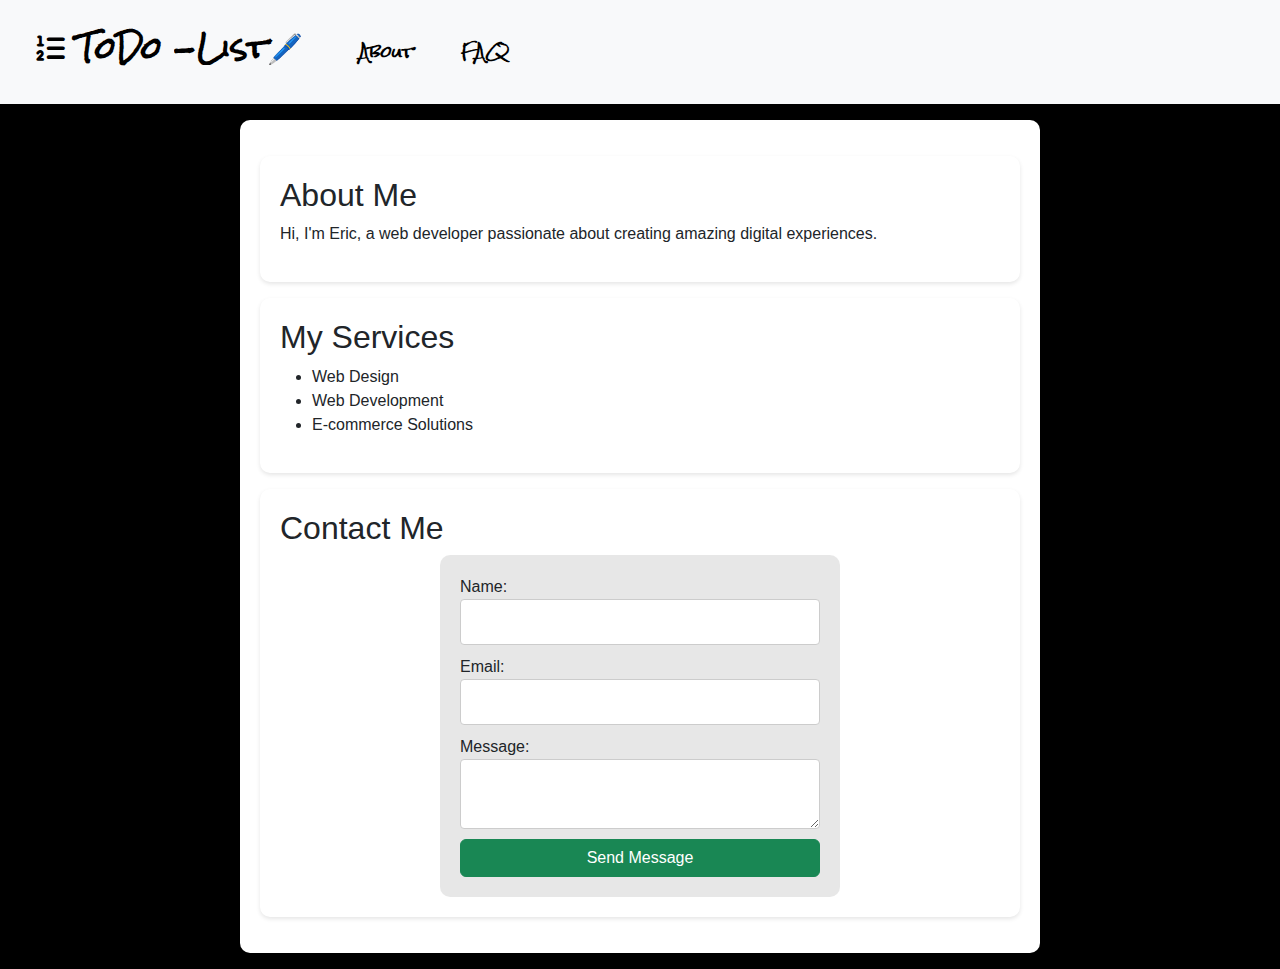
<file: About.html>
<!DOCTYPE html>
<html lang="en">
  <head>
    <meta charset="UTF-8" />
    <meta name="viewport" content="width=device-width, initial-scale=1.0" />
    <link
      href="https://cdn.jsdelivr.net/npm/bootstrap@5.3.3/dist/css/bootstrap.min.css"
      rel="stylesheet"
      integrity="sha384-QWTKZyjpPEjISv5WaRU9OFeRpok6YctnYmDr5pNlyT2bRjXh0JMhjY6hW+ALEwIH"
      crossorigin="anonymous"
    />
    <link
      rel="stylesheet"
      href="https://cdnjs.cloudflare.com/ajax/libs/font-awesome/6.5.2/css/all.min.css"
    />

    <link rel="stylesheet" href="style.css" />
    <link rel="stylesheet" href="style.scss" />
    <style>
      @import url("https://fonts.googleapis.com/css2?family=Major+Mono+Display&family=Rock+Salt&display=swap");
    </style>
    <title>Home Page</title>
    <style>
      /* Styles */

      body {
        font-family: Arial, sans-serif;
        margin: 0;
        padding: 0;
        background-color: #000000; /* Black */
      }

      header {
        background-color: #ffffff; /*  */
        color: #000000; /* black */
        padding: 20px;
        text-align: center;
        animation: fadeIn 1s ease, colorChange 5s infinite;
      }

      main {
        max-width: 800px;
        margin: 1rem auto;
        padding: 20px;
        animation: slideUp 1s ease;
        border-radius: 10px;
        background-color: #ffffff; /* Cyan */
      }

      section {
        background-color: #ffffff; /* White */
        padding: 20px;
        margin: 1rem auto;
        box-shadow: 0 2px 4px rgba(0, 0, 0, 0.1);
        border-radius: 10px;
        animation: fadeIn 1s ease;
      }

      form {
        display: flex;
        flex-direction: column;
        max-width: 400px;
        margin: 0 auto;
        border-radius: 10px;
        background-color: #00000018; /* Grey */
        padding: 20px;
        animation: slideUp 1s ease;
      }

      form input,
      form textarea {
        margin-bottom: 10px;
        padding: 10px;
        border: 1px solid #ccc; /* Light Gray */
        border-radius: 4px;
        background-color: #ffffff; /* White */
      }

      form button {
        padding: 10px 20px;
        color: #000000; /* Black */
        border: none;
        border-radius: 4px;
        cursor: pointer;
        animation: fadeIn 1s ease;
      }

      form button:hover {
        background-color: #01ffaa; /* Dark Cyan */
      }

      /* Animations */
      @keyframes fadeIn {
        0% {
          opacity: 0;
        }
        100% {
          opacity: 1;
        }
      }

      @keyframes slideUp {
        0% {
          transform: translateY(50px);
          opacity: 0;
        }
        100% {
          transform: translateY(0);
          opacity: 1;
        }
      }
    </style>
  </head>
  <body>
    <div>
      <nav class="navbar navbar-expand-lg text-dark bg-light p-4">
        <div class="container-fluid">
          <h3 class="nav-title">
            <i class="fa-solid fa-list-1-2 fa-beat"></i>
            ToDo
            <a href="index.html" id="style-2" data-replace="List📝">
              <span>-List🖊️</span>
            </a>
          </h3>
          <button
            class="navbar-toggler"
            type="button"
            data-bs-toggle="collapse"
            data-bs-target="#navbarNav"
            aria-controls="navbarNav"
            aria-expanded="false"
            aria-label="Toggle navigation"
          >
            <span class="navbar-toggler-icon"></span>
          </button>
          <div class="collapse navbar-collapse" id="navbarNav">
            <ul class="navbar-nav">
              <li class="nav-item">
                <a class="nav-link" href="About.html">About</a>
              </li>

              <li class="nav-item">
                <a class="nav-link" href="faq.html">FAQ</a>
              </li>
            </ul>
          </div>
        </div>
      </nav>
    </div>

    <main>
      <section>
        <h2>About Me</h2>
        <p>
          Hi, I'm Eric, a web developer passionate about creating amazing
          digital experiences.
        </p>
      </section>

      <section>
        <h2>My Services</h2>
        <ul>
          <li>Web Design</li>
          <li>Web Development</li>
          <li>E-commerce Solutions</li>
        </ul>
      </section>

      <section>
        <h2>Contact Me</h2>
        <form>
          <label for="name">Name:</label>
          <input type="text" id="name" name="name" required />

          <label for="email">Email:</label>
          <input type="email" id="email" name="email" required />

          <label for="message">Message:</label>
          <textarea id="message" name="message" required></textarea>

          <button type="submit" class="btn btn-success">Send Message</button>
        </form>
      </section>
    </main>
  </body>
</html>
</file>
<file: style.css>
.rock-salt-regular {
  font-family: "Rock Salt", cursive;
  font-weight: 400;
  font-style: normal;
}
.major-mono-display-regular {
  font-family: "Major Mono Display", monospace;
  font-weight: 400;
  font-style: normal;
}
#body {
  background-color: black;
  min-height: 100vh;
}

.title {
  font-family: "Rock Salt", cursive;
  font-weight: 400;
  font-style: normal;
  margin: 2rem;
  background-image: linear-gradient(45deg, rgb(255, 255, 255), red, cyan);
  background-size: 700%;
  background-clip: text;
  color: transparent;
  animation: bge 10s linear infinite;
}
@keyframes bge {
  0% {
    background-position: 0% 50%;
  }
  50% {
    background-position: 100% 50%;
  }
  100% {
    background-position: 0% 50%;
  }
}

.list-group-item {
  display: flex;
  align-items: center;
  justify-content: space-between;
  padding: 1.3rem;
  font-size: 1.6rem;
  margin: 1rem;
  border: none;
  overflow-x: auto;
  text-wrap: pretty;
  transition: all 0.3s ease-in-out;
}

.list-group-item:hover {
  cursor: pointer;
  background-color: rgb(201, 247, 243);
}
.list-group {
  overflow-y: auto;
}
.listBox {
  width: 45rem;
  margin: 1rem;
}
.container {
  text-align: center;
  margin: auto;
}

.input {
  outline: none;
  border: none;
  width: 15rem;

  border-radius: 5px;
  padding: 0.7rem;
  transform: translateY(3px);
}
#add {
  background-color: rgb(62, 255, 120);
  transition: all 0.3s ease-in-out;
}
#add:hover {
  background-color: rgb(6, 216, 69);
}
span {
  transition: all 0.2s ease-in-out;
}
span:hover {
  transform: translateY(-5px);
}
.todo-container {
  display: flex;
  flex-direction: column;
  width: 50rem;
  min-height: 20rem;
  margin: auto;
  margin-top: 5rem;
  background-image: linear-gradient(
    45deg,
    rgba(128, 0, 128, 0.479),
    rgb(3, 114, 148)
  );
  background-size: 700%;
  border-radius: 10px;
  padding: 2rem;
  animation: bge 10s infinite alternate-reverse;
  box-shadow: 0px 0px 10px white;
  transition: all 0.3s ease-in-out;
  display: none;
}
.todo-container:hover {
  box-shadow: 0px 0px 10px rgb(113, 0, 136), 0px 0px 5px white;
  transform: translateY(-5px);
}

body {
  background-color: #f9f9f9;
  margin: 0;
  padding: 0;
}

.intro-container {
  width: 80%;
  margin: 40px auto;
  text-align: center;
  background-image: linear-gradient(
    to bottom,
    rgba(187, 0, 187, 0.685),
    rgba(0, 0, 255, 0.479)
  );
  padding: 2rem;
  animation: todo-list 1s ease-in-out;
  border-radius: 10px;
  box-shadow: 0 4px 8px 0 rgba(255, 255, 255, 0.774),
    0 6px 20px 0 rgba(222, 57, 255, 0.658);
}

.logo {
  margin-bottom: 20px;
}

.logo img {
  width: 20rem;
  height: 10rem;
  border-radius: 10%;
}

.title {
  font-size: 36px;
  font-weight: bold;
  margin-bottom: 10px;
}

.tagline {
  font-size: 18px;
  color: #000000;
  margin-bottom: 20px;
}

.list-icon {
  font-size: 48px;
  background-image: linear-gradient(
    45deg,
    rgb(4, 175, 255),
    rgb(255, 255, 255)
  );
  background-clip: text;
  color: transparent;
  margin-bottom: 20px;
}

.animate {
  position: relative;
}

.todo-list {
  opacity: 0;
  animation: todo-list 2s forwards;
  animation-delay: 0.8s;
  font-weight: bolder;
}

.todo-list ul {
  list-style: none;
  padding: 0;
  margin: 0;
}

.todo-list li {
  padding: 10px;
  border-bottom: 1px solid #000000;
  color: black;
  font-weight: bolder;
}

.todo-list li:last-child {
  border-bottom: none;
}

@keyframes checkmark {
  0% {
    opacity: 0;
    transform: scale(0.5);
  }
  100% {
    opacity: 1;
    transform: scale(1);
  }
}

@keyframes todo-list {
  0% {
    opacity: 0;
    transform: translateY(-20px);
  }
  100% {
    opacity: 1;
    transform: translateY(0);
  }
}
.nav-title {
  font-family: "Rock Salt", cursive;
  font-weight: 900;
  font-style: normal;
  font-size: 1.8rem;
  margin-right: 1rem;
  color: black;
  position: relative;
  display: block;
  cursor: pointer;
  transition: all 0.3s ease-in-out;
}
.nav-title:hover {
  color: rgb(156, 80, 255);
}

.nav-title:before,
.nav-title:after {
  content: "";
  position: absolute;
  width: 0%;
  height: 2px;

  bottom: 0;
  margin-top: -0.5px;
  background: #fd0202;
}

.nav-title:before {
  left: -2.5px;
}
.nav-title:after {
  right: 2.5px;
  background: #ff0303;
  transition: width 0.8s cubic-bezier(0.22, 0.61, 0.36, 1);
}

.nav-title:hover:before {
  background: #ec8f8f;
  width: 100%;
  transition: width 0.5s cubic-bezier(0.22, 0.61, 0.36, 1);
}

.nav-title:hover:after {
  background: transparent;
  width: 100%;
  transition: 0s;
}

.testimonial .card {
  position: relative;
  margin: 2rem auto;
  width: 60rem;
  background: #ffffff;
  padding: 20px;
  box-sizing: border-box;
  text-align: center;
  box-shadow: 0 10px 40px rgba(0, 0, 0, 0.5);
  overflow: hidden;
}
.testimonial .card .layer {
  position: absolute;
  top: calc(100% - 2px);
  left: 0;
  height: 100%;
  width: 100%;
  background: linear-gradient(#03a8f4ad, #e91ee294);
  z-index: 1;
  transition: 0.5s;
}
.testimonial .card:hover .layer {
  top: 0;
}
.testimonial .card .content {
  position: relative;
  z-index: 2;
}
.testimonial .card .content p {
  font-size: 18px;
  line-height: 24px;
}
.testimonial .card .content .image {
  width: 128px;
  height: 128px;
  margin: 0 auto;
  border-radius: 50%;
  overflow: hidden;
  border: 4px solid #fff;
  box-shadow: 0 10px 20px rgba(0, 0, 0, 0.2);
}
.testimonial .card .content .details h2 {
  font-size: 18px;
}
.testimonial .card .content .details span {
  color: #99f5f8;
  font-size: 14px;
  transition: 0.5s;
}
.testimonial .card:hover .content .details span {
  color: #fff;
}
.fa-brands {
  color: darkblue;
  transition: all 0.3s ease-in-out;
}
.fa-brands:hover {
  transform: translateY(-4px);
  color: rgb(88, 174, 255);
}

.footer {
  text-align: center;
  background-color: rgb(255, 255, 255);
  margin: 0;
  padding: 1rem;
}

.warning {
  font-size: 1.5rem;
  margin: 1px 1rem;
  text-align: center;
  padding: 1.5rem;
  border-radius: 5px;
  font-weight: bolder;
  display: none;
}
.fa-mail-bulk {
  transition: all 0.3s ease-in-out;
  color: rgb(51, 204, 255);
}
.fa-mail-bulk:hover {
  transform: translateY(-4px);
  color: rgb(62, 91, 255);
}

.done {
  transform: translateY(-1px);
  position: relative;
  z-index: 1;
  color: rgb(168, 168, 168);
}
.done::before {
  content: "";
  position: absolute;
  width: 80%;
  height: 1px;
  top: 2.5rem;
  bottom: 0;
  left: 1rem;
  background-color: rgb(253, 0, 0);
  animation: slideSide 1s ease-in-out;
}

.done:hover::before:active {
  transform: scaleX(1);
  transform-origin: right;
}
.done::after {
  content: "\2713";
  position: absolute;
  height: 10%;
  color: rgb(9, 165, 61);
  top: 1rem;
  left: 0;
  z-index: -1;
  animation: slideIn 0.3s ease-in-out;
}
@keyframes slideIn {
  0% {
    opacity: 0;
    transform: translateY(-100%);
  }
  100% {
    opacity: 1;
    transform: translateY(0);
  }
}
@keyframes slideSide {
  0% {
    opacity: 0;
    transform: translateX(-100%);
  }
  100% {
    opacity: 1;
    transform: translateX(0);
  }
}

.navbar-nav a {
  font-weight: bold;
  margin: auto 1rem;
  font-family: "Rock Salt", cursive;
  transition: all 0.3s ease-in-out;
  border-radius: 5px;
  padding: 1rem;
  width: 100%;
  text-align: center;
  color: black;
}

.navbar-nav a:hover {
  color: #03a9f4;
}
#warning-icon {
  text-shadow: 2px 0px 3px black;
}

/* ai styles */
a {
  overflow: hidden;
  position: relative;
  display: inline-block;
}

a::before,
a::after {
  content: "";
  position: absolute;
  width: 100%;
  left: 0;
}
a::before {
  background-color: #92f8ff;
  height: 2px;
  bottom: 0;
  transform-origin: 100% 50%;
  transform: scaleX(0);
  transition: transform 0.3s cubic-bezier(0.76, 0, 0.24, 1);
}
a::after {
  content: attr(data-replace);
  height: 100%;
  top: 0;
  transform-origin: 100% 50%;
  transform: translate3d(200%, 0, 0);
  transition: transform 0.3s cubic-bezier(0.76, 0, 0.24, 1);
  color: #00e1ff;
}

a:hover::before {
  transform-origin: 0% 50%;
  transform: scaleX(1);
}
a:hover::after {
  transform: translate3d(0, 0, 0);
}

a span {
  display: inline-block;
  transition: transform 0.3s cubic-bezier(0.76, 0, 0.24, 1);
}

a:hover span {
  transform: translate3d(-200%, 0, 0);
}

/* Presentational Styles */

a {
  text-decoration: none;
  color: #000000;
  font-weight: 700;
  vertical-align: top;
}

.arrow {
  transition: all 0.3s ease-in-out;
  margin: 1rem;
}
.arrow:hover {
  cursor: pointer;
  margin-right: 0.5rem;
}
</file>
